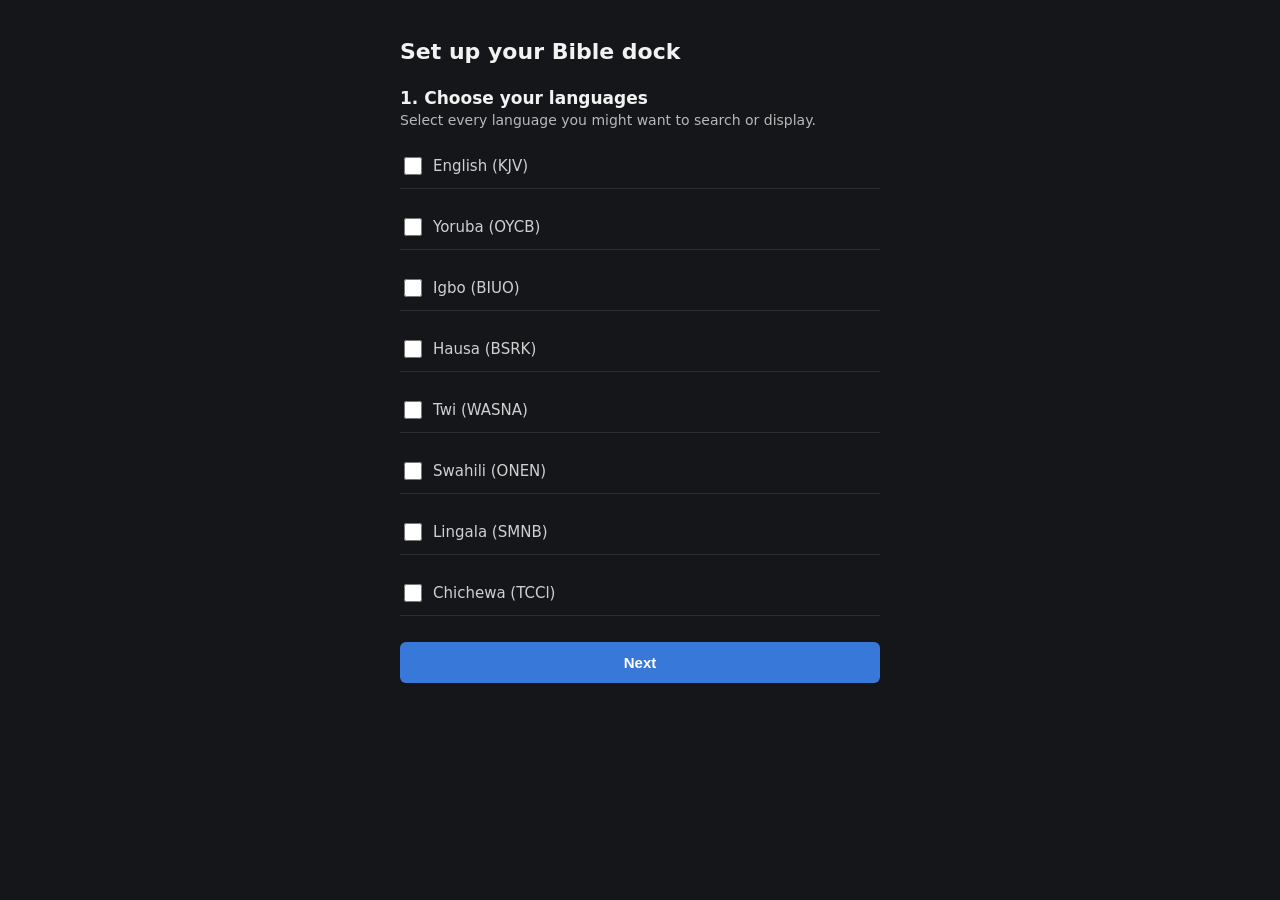
<file: index.html>
<!DOCTYPE html>
<html lang="en">
<head>
  <meta charset="UTF-8" />
  <title>Bible Dock</title>
</head>
<body>
  <script type="module">
    import { isOnboarded } from './src/settings.js';

    window.location.href = isOnboarded() ? 'dock.html' : 'onboarding.html';
  </script>
</body>
</html>
</file>
<file: css/dock.css>
/* css/dock.css */

* {
  box-sizing: border-box;
}

body {
  font-family: -apple-system, system-ui, sans-serif;
  background: #14161a;
  color: #f2f2f2;
  margin: 0;
  padding: 16px;
}

header {
  display: flex;
  justify-content: space-between;
  align-items: center;
  margin-bottom: 16px;
  padding-bottom: 12px;
  border-bottom: 1px solid #2a2d33;
}

#main-sub-label {
  font-size: 13px;
  color: #b8b8b8;
  margin: 0;
}

header a {
  font-size: 13px;
  color: #6ea8ff;
  text-decoration: none;
}

.search-row {
  display: flex;
  gap: 8px;
  margin-bottom: 8px;
}

#reference-input {
  flex: 1;
  padding: 10px;
  font-size: 15px;
  background: #1e2126;
  color: #f2f2f2;
  border: 1px solid #2a2d33;
  border-radius: 6px;
}

#search-btn {
  padding: 10px 16px;
  font-size: 14px;
  font-weight: 600;
  background: #3878d8;
  color: white;
  border: none;
  border-radius: 6px;
}

#search-btn:active {
  opacity: 0.85;
}

.error {
  color: #e0554f;
  font-size: 13px;
  margin: 4px 0 12px;
}

#results {
  display: flex;
  flex-direction: column;
  gap: 12px;
}

.result-card {
  background: #1e2126;
  border: 1px solid #2a2d33;
  border-radius: 8px;
  padding: 12px;
}

.lang-row {
  padding: 8px 0;
  border-bottom: 1px solid #2a2d33;
}

.lang-row:last-of-type {
  border-bottom: none;
}

.lang-row.is-main .lang-label {
  color: #6ea8ff;
}

.lang-row.is-sub .lang-label {
  color: #7fce8f;
}

.lang-label {
  font-size: 12px;
  font-weight: 600;
  color: #999;
  margin: 0 0 2px;
  text-transform: uppercase;
  letter-spacing: 0.3px;
}

.lang-text {
  font-size: 14px;
  color: #f2f2f2;
  margin: 0;
  line-height: 1.4;
}

.toggle-btn {
  width: 100%;
  padding: 10px;
  margin-top: 8px;
  font-size: 14px;
  font-weight: 600;
  background: #2a2d33;
  color: #f2f2f2;
  border: 1px solid #3a3d43;
  border-radius: 6px;
}

.toggle-btn:active {
  opacity: 0.85;
}
</file>
<file: css/onboarding.css>
/* css/onboarding.css */

* {
  box-sizing: border-box;
}

body {
  font-family: -apple-system, system-ui, sans-serif;
  background: #14161a;
  color: #f2f2f2;
  margin: 0;
  padding: 24px 16px;
}

main {
  max-width: 480px;
  margin: 0 auto;
}

h1 {
  font-size: 22px;
  margin-bottom: 24px;
}

h2 {
  font-size: 17px;
  margin-bottom: 4px;
}

p {
  color: #b8b8b8;
  font-size: 14px;
  margin-top: 0;
}

.checkbox-row {
  display: flex;
  align-items: center;
  gap: 8px;
  padding: 10px 0;
  border-bottom: 1px solid #2a2d33;
  font-size: 15px;
}

.checkbox-row input {
  width: 18px;
  height: 18px;
}

label {
  display: block;
  margin: 16px 0 6px;
  font-size: 14px;
  color: #d0d0d0;
}

select {
  width: 100%;
  padding: 10px;
  font-size: 15px;
  background: #1e2126;
  color: #f2f2f2;
  border: 1px solid #2a2d33;
  border-radius: 6px;
}

button {
  width: 100%;
  padding: 12px;
  margin-top: 20px;
  font-size: 15px;
  font-weight: 600;
  background: #3878d8;
  color: white;
  border: none;
  border-radius: 6px;
}

button:active {
  opacity: 0.85;
}

.error {
  color: #e0554f;
  font-size: 13px;
  margin-top: 8px;
}
</file>
